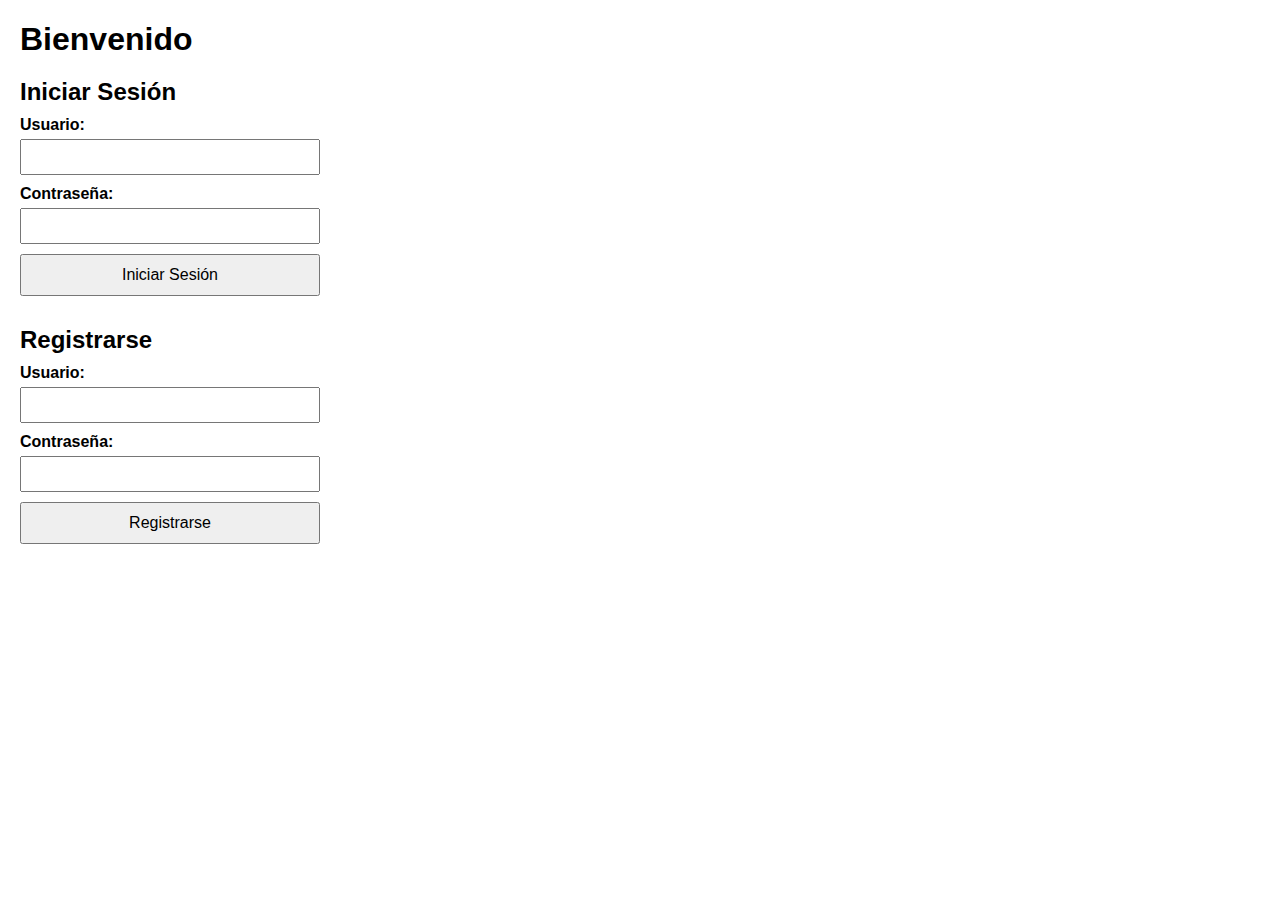
<file: index.html>
<!DOCTYPE html>
<html lang="es">
<head>
  <meta charset="UTF-8" />
  <title>Login y Registro</title>
  <style>
    /* Estilos básicos */
    body {
      font-family: Arial, sans-serif;
      margin: 20px;
    }

    h1, h2 {
      margin-bottom: 10px;
    }

    form {
      margin-bottom: 30px;
      width: 300px;
      display: flex;
      flex-direction: column;
    }

    label {
      margin-bottom: 5px;
      font-weight: bold;
    }

    input {
      margin-bottom: 10px;
      padding: 8px;
      font-size: 14px;
    }

    button {
      padding: 10px;
      font-size: 16px;
      cursor: pointer;
    }

    #mensaje {
      margin-top: 20px;
      font-weight: bold;
      color: green;
    }

    .error {
      color: red;
    }
  </style>
</head>
<body>
  <h1>Bienvenido</h1>

  <!-- Formulario de Login -->
  <h2>Iniciar Sesión</h2>
  <form id="loginForm">
    <label for="loginUsername">Usuario:</label>
    <input type="text" id="loginUsername" name="loginUsername" required />

    <label for="loginPassword">Contraseña:</label>
    <input type="password" id="loginPassword" name="loginPassword" required />

    <button type="submit">Iniciar Sesión</button>
  </form>

  <!-- Formulario de Registro -->
  <h2>Registrarse</h2>
  <form id="registerForm">
    <label for="registerUsername">Usuario:</label>
    <input type="text" id="registerUsername" name="registerUsername" required />

    <label for="registerPassword">Contraseña:</label>
    <input type="password" id="registerPassword" name="registerPassword" required />

    <button type="submit">Registrarse</button>
  </form>

  <div id="mensaje"></div>

  <script>
    // URL base de tu API Flask (ajústala si es diferente)
    const API_URL = 'http://127.0.0.1:5000';

    // Manejo del formulario de Login
    document.getElementById('loginForm').addEventListener('submit', async (event) => {
      event.preventDefault();
      const username = document.getElementById('loginUsername').value;
      const password = document.getElementById('loginPassword').value;

      try {
        const response = await fetch(`${API_URL}/api/login`, {
          method: 'POST',
          headers: { 'Content-Type': 'application/json' },
          body: JSON.stringify({ username, password })
        });
        const data = await response.json();

        if (response.ok) {
          // Login exitoso
          document.getElementById('mensaje').innerHTML = data.message;
          document.getElementById('mensaje').classList.remove('error');
        } else {
          // Error en login
          document.getElementById('mensaje').innerHTML = data.error || 'Error en el login';
          document.getElementById('mensaje').classList.add('error');
        }
      } catch (error) {
        console.error('Error:', error);
        document.getElementById('mensaje').innerHTML = 'Error de conexión';
        document.getElementById('mensaje').classList.add('error');
      }
    });

    // Manejo del formulario de Registro
    document.getElementById('registerForm').addEventListener('submit', async (event) => {
      event.preventDefault();
      const username = document.getElementById('registerUsername').value;
      const password = document.getElementById('registerPassword').value;

      try {
        const response = await fetch(`${API_URL}/api/register`, {
          method: 'POST',
          headers: { 'Content-Type': 'application/json' },
          body: JSON.stringify({ username, password })
        });
        const data = await response.json();

        if (response.ok) {
          // Registro exitoso
          document.getElementById('mensaje').innerHTML = data.message;
          document.getElementById('mensaje').classList.remove('error');
        } else {
          // Error en registro
          document.getElementById('mensaje').innerHTML = data.error || 'Error en el registro';
          document.getElementById('mensaje').classList.add('error');
        }
      } catch (error) {
        console.error('Error:', error);
        document.getElementById('mensaje').innerHTML = 'Error de conexión';
        document.getElementById('mensaje').classList.add('error');
      }
    });
  </script>
</body>
</html>
</file>
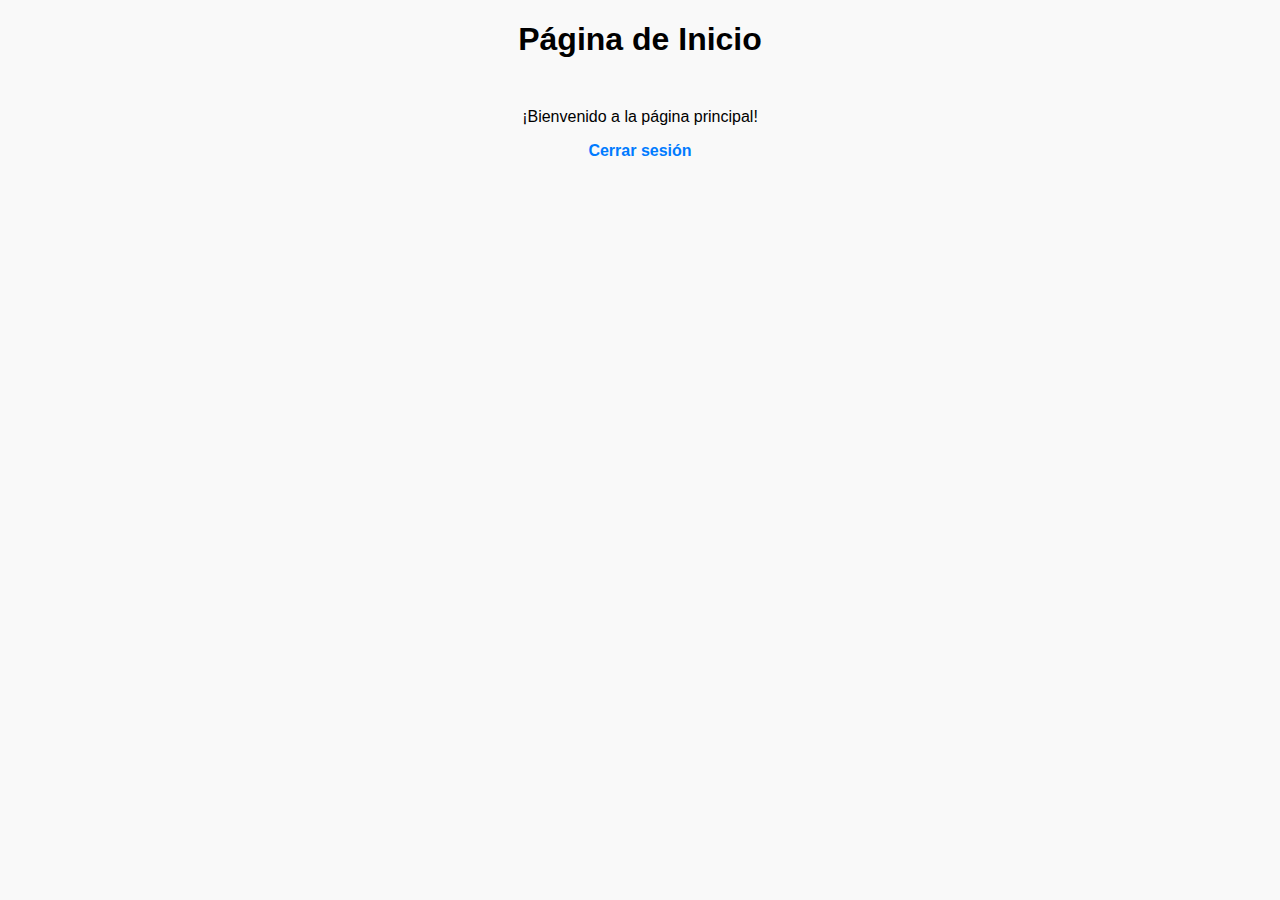
<file: home.html>
<!DOCTYPE html>
<html lang="es">
<head>
  <meta charset="UTF-8" />
  <title>Home</title>
  <style>
    body {
      font-family: sans-serif;
      margin: 20px;
      background: #f9f9f9;
    }
    h1 {
      text-align: center;
    }
    .content {
      text-align: center;
      margin-top: 50px;
    }
    a {
      color: #007bff;
      text-decoration: none;
      font-weight: bold;
    }
    a:hover {
      text-decoration: underline;
    }
  </style>
</head>
<body>
  <h1>Página de Inicio</h1>
  <div class="content">
    <p>¡Bienvenido a la página principal!</p>
    <a href="login.html">Cerrar sesión</a>
  </div>
</body>
</html>
</file>
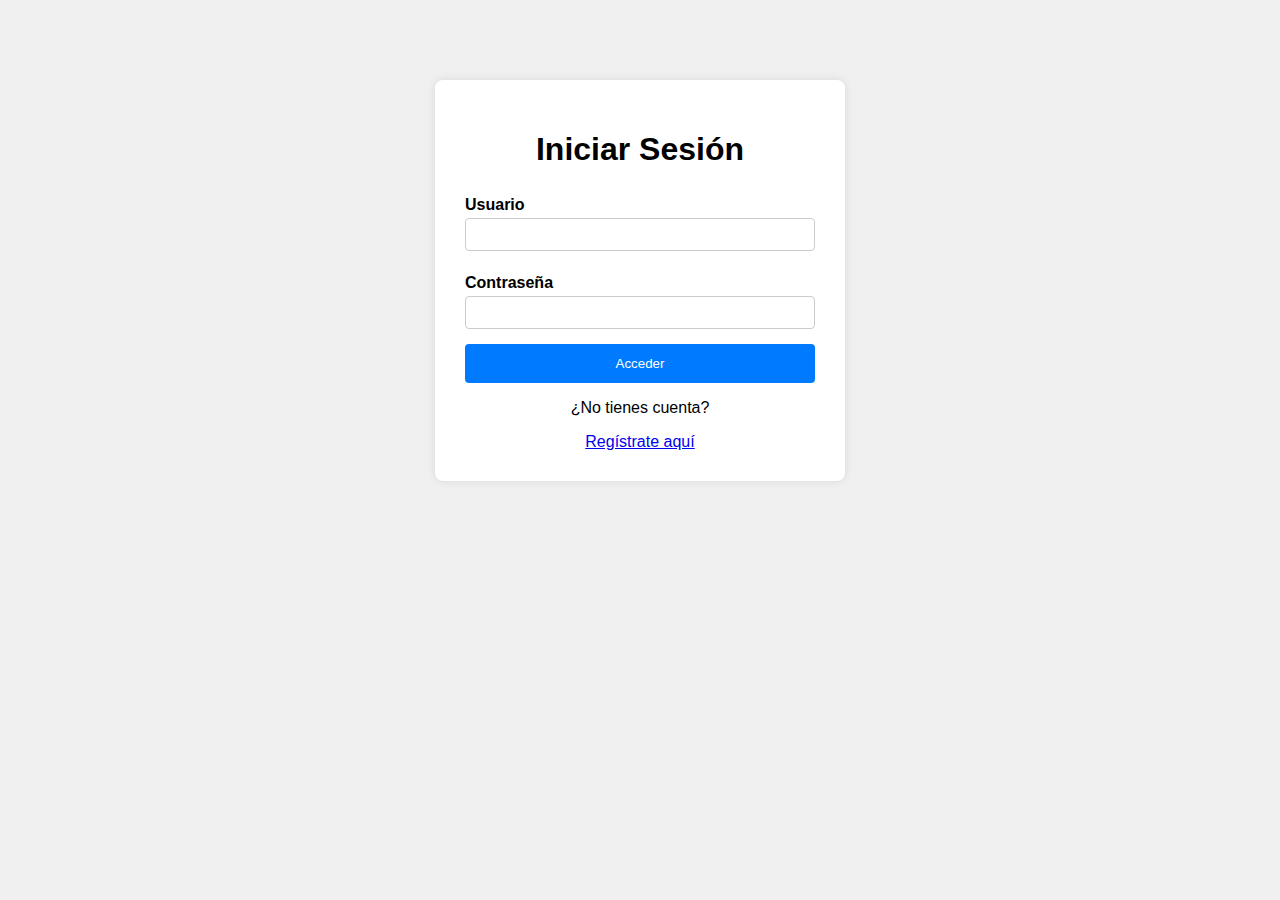
<file: login.html>
<!DOCTYPE html>
<html lang="es">
<head>
  <meta charset="UTF-8" />
  <title>Iniciar Sesión</title>
  <link rel="stylesheet" href="css/login.css" />
</head>
<body>
  <div class="container">
    <h1>Iniciar Sesión</h1>
    <form id="loginForm">
      <label for="loginUsername">Usuario</label>
      <input type="text" id="loginUsername" name="loginUsername" required />

      <label for="loginPassword">Contraseña</label>
      <input type="password" id="loginPassword" name="loginPassword" required />

      <button type="submit">Acceder</button>
      <p class="error" id="loginError"></p>
    </form>

    <div class="register-link">
      <p>¿No tienes cuenta?</p>
      <a href="register.html">Regístrate aquí</a>
    </div>
  </div>

  <script>
    const API_URL = 'https://mi-flask-app-4gy1.onrender.com';

    document.getElementById('loginForm').addEventListener('submit', async (event) => {
      event.preventDefault();
      const username = document.getElementById('loginUsername').value;
      const password = document.getElementById('loginPassword').value;
      const errorMsg = document.getElementById('loginError');

      try {
        const response = await fetch(`${API_URL}/api/login`, {
          method: 'POST',
          headers: { 'Content-Type': 'application/json' },
          body: JSON.stringify({ username, password })
        });
        const data = await response.json();

        if (response.ok) {
          // Login exitoso: redirigir a home
          window.location.href = 'home.html';
        } else {
          // Muestra el error que viene del backend (si existe)
          errorMsg.textContent = data.error || 'Error al iniciar sesión';
        }
      } catch (error) {
        console.error('Error:', error);
        errorMsg.textContent = 'Error de conexión';
      }
    });
  </script>
</body>
</html>
</file>
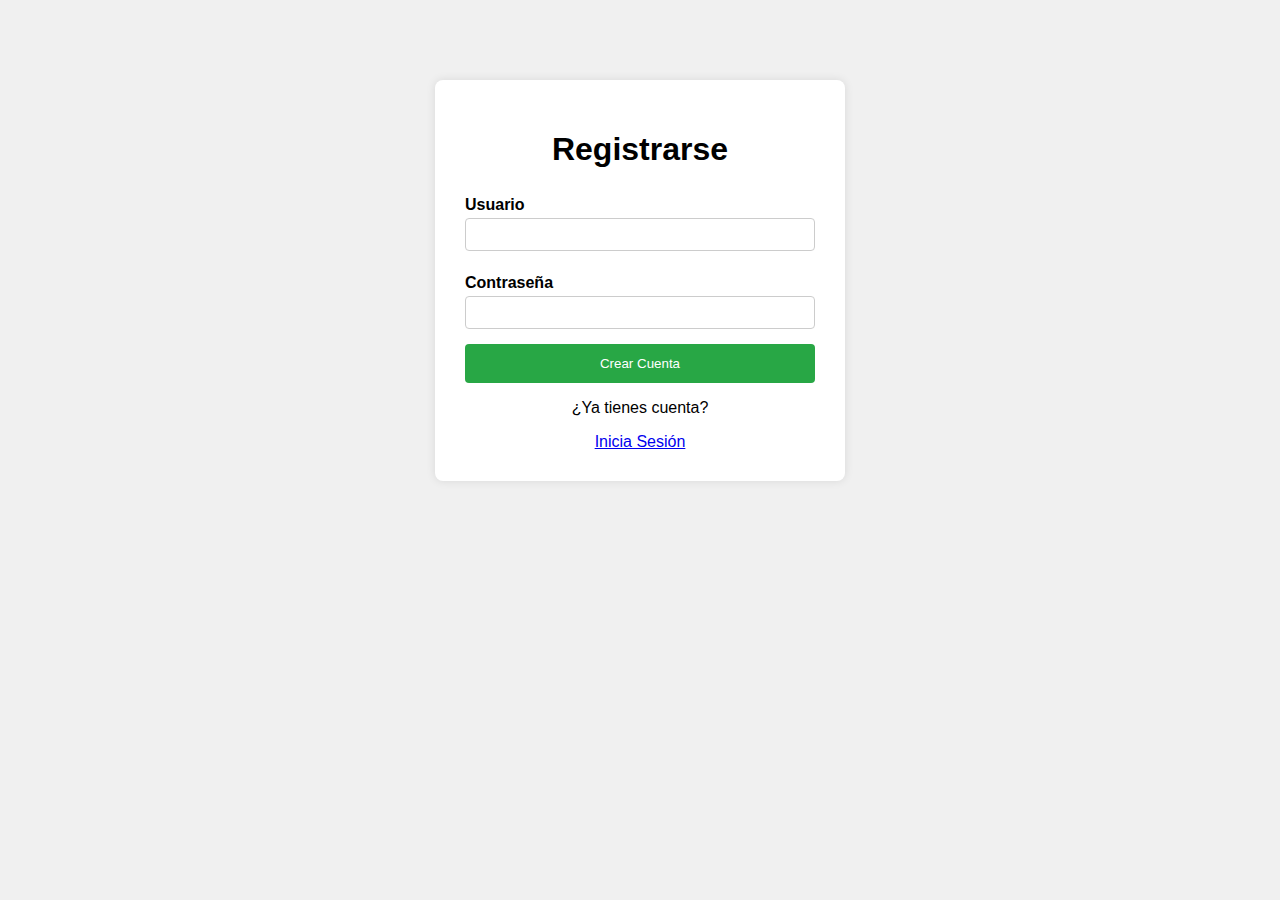
<file: register.html>
<!DOCTYPE html>
<html lang="es">
<head>
  <meta charset="UTF-8" />
  <title>Registrarse</title>
  <link rel="stylesheet" href="css/register.css" />
</head>
<body>
  <div class="container">
    <h1>Registrarse</h1>
    <form id="registerForm">
      <label for="registerUsername">Usuario</label>
      <input type="text" id="registerUsername" name="registerUsername" required />

      <label for="registerPassword">Contraseña</label>
      <input type="password" id="registerPassword" name="registerPassword" required />

      <button type="submit">Crear Cuenta</button>
      <p class="error" id="registerError"></p>
      <p class="success" id="registerSuccess"></p>
    </form>

    <div class="login-link">
      <p>¿Ya tienes cuenta?</p>
      <a href="login.html">Inicia Sesión</a>
    </div>
  </div>

  <script>
    const API_URL = 'http://127.0.0.1:5000';

    document.getElementById('registerForm').addEventListener('submit', async (event) => {
      event.preventDefault();
      const username = document.getElementById('registerUsername').value;
      const password = document.getElementById('registerPassword').value;
      const errorMsg = document.getElementById('registerError');
      const successMsg = document.getElementById('registerSuccess');

      // Limpiar mensajes previos
      errorMsg.textContent = '';
      successMsg.textContent = '';

      try {
        const response = await fetch(`${API_URL}/api/register`, {
          method: 'POST',
          headers: { 'Content-Type': 'application/json' },
          body: JSON.stringify({ username, password })
        });
        const data = await response.json();

        if (response.ok) {
          // Registro exitoso
          successMsg.textContent = data.message;
        } else {
          // Error en registro
          errorMsg.textContent = data.error || 'Error al registrar';
        }
      } catch (error) {
        console.error('Error:', error);
        errorMsg.textContent = 'Error de conexión';
      }
    });
  </script>
</body>
</html>
</file>
<file: css/login.css>
body {
    margin: 0;
    padding: 0;
    font-family: sans-serif;
    background: #f0f0f0;
  }
  
  .container {
    width: 350px;
    margin: 80px auto;
    padding: 30px;
    background: #fff;
    border-radius: 8px;
    box-shadow: 0 0 10px rgba(0, 0, 0, 0.1);
  }
  
  h1 {
    text-align: center;
    margin-bottom: 20px;
  }
  
  form {
    display: flex;
    flex-direction: column;
  }
  
  label {
    margin: 8px 0 4px;
    font-weight: bold;
  }
  
  input {
    padding: 8px;
    margin-bottom: 15px;
    border: 1px solid #ccc;
    border-radius: 4px;
  }
  
  button {
    padding: 12px;
    background: #007bff;
    color: #fff;
    border: none;
    border-radius: 4px;
    cursor: pointer;
  }
  
  button:hover {
    background: #0056b3;
  }
  
  .error {
    color: red;
    margin-top: -10px;
    margin-bottom: 10px;
    text-align: center;
  }
  
  .register-link {
    text-align: center;
    margin-top: 15px;
  }
</file>
<file: css/register.css>
body {
    margin: 0;
    padding: 0;
    font-family: sans-serif;
    background: #f0f0f0;
  }
  
  .container {
    width: 350px;
    margin: 80px auto;
    padding: 30px;
    background: #fff;
    border-radius: 8px;
    box-shadow: 0 0 10px rgba(0, 0, 0, 0.1);
  }
  
  h1 {
    text-align: center;
    margin-bottom: 20px;
  }
  
  form {
    display: flex;
    flex-direction: column;
  }
  
  label {
    margin: 8px 0 4px;
    font-weight: bold;
  }
  
  input {
    padding: 8px;
    margin-bottom: 15px;
    border: 1px solid #ccc;
    border-radius: 4px;
  }
  
  button {
    padding: 12px;
    background: #28a745;
    color: #fff;
    border: none;
    border-radius: 4px;
    cursor: pointer;
  }
  
  button:hover {
    background: #218838;
  }
  
  .error {
    color: red;
    margin-top: -10px;
    margin-bottom: 10px;
    text-align: center;
  }
  
  .success {
    color: green;
    margin-top: -10px;
    margin-bottom: 10px;
    text-align: center;
  }
  
  .login-link {
    text-align: center;
    margin-top: 15px;
  }
</file>
